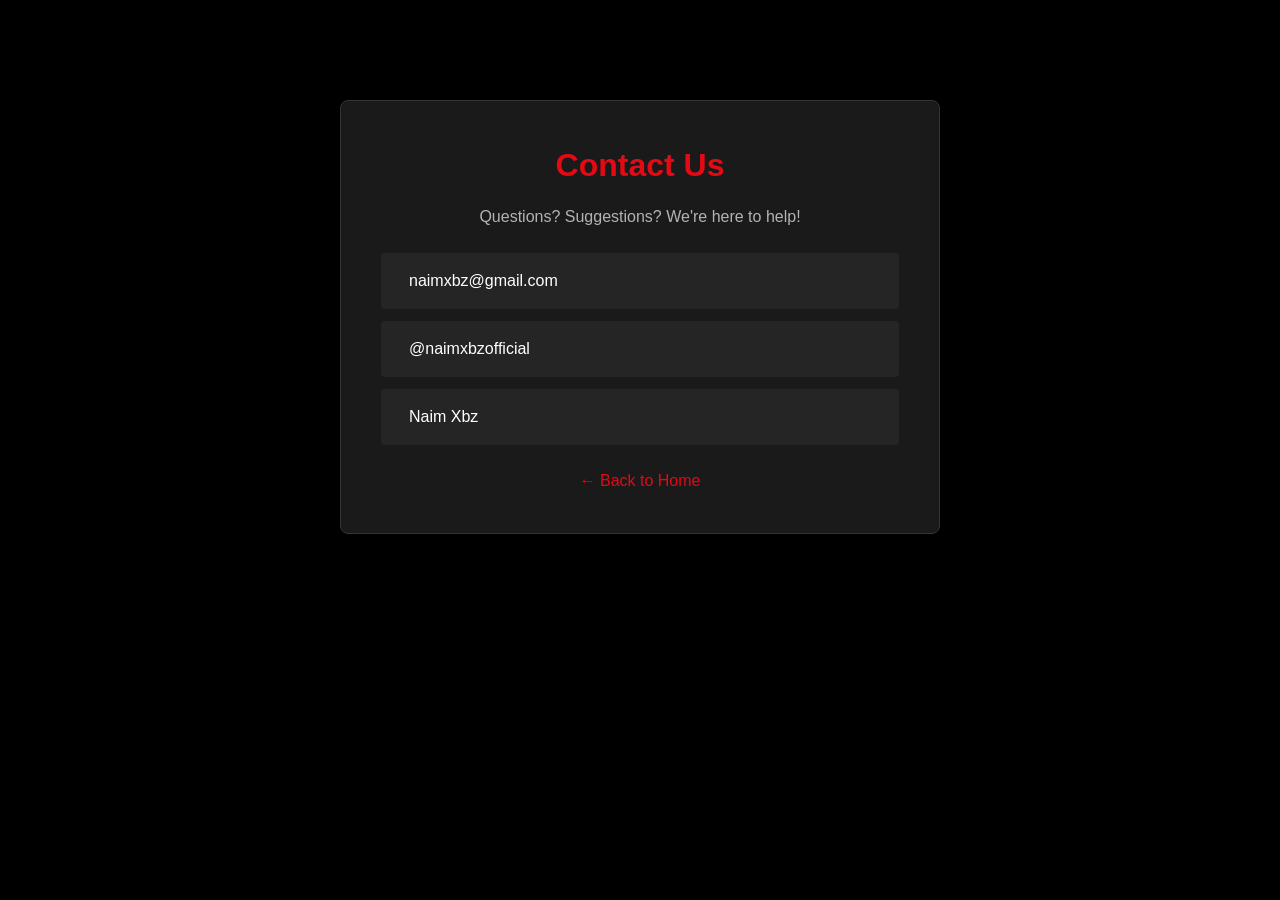
<file: pages/contact.html>
<!DOCTYPE html>
<html lang="bn">
<head>
    <meta charset="UTF-8">
    <meta name="viewport" content="width=device-width, initial-scale=1.0">
    <title>Contact Us - XBZ Prime TV</title>
    <link rel="stylesheet" href="../style.css">
    <style>
        .contact-page {
            max-width: 600px;
            margin: 100px auto 60px;
            padding: 40px;
            background: #1A1A1A;
            border-radius: 8px;
            border: 1px solid #333;
            text-align: center;
        }
        .contact-page h1 { color: #E50914; margin-bottom: 16px; }
        .contact-page p { color: #B3B3B3; margin-bottom: 24px; }
        .contact-info { display: flex; flex-direction: column; gap: 12px; }
        .contact-item {
            display: flex; align-items: center; gap: 12px;
            padding: 16px; background: #252525; border-radius: 4px;
            color: #fff;
        }
        .contact-item i { color: #E50914; font-size: 1.2rem; }
        .back-link { display: inline-block; margin-top: 24px; color: #E50914; }
    </style>
</head>
<body>
    <div class="container">
        <div class="contact-page">
            <h1>Contact Us</h1>
            <p>Questions? Suggestions? We're here to help!</p>
            <div class="contact-info">
                <div class="contact-item">
                    <i class="fas fa-envelope"></i>
                    <span>naimxbz@gmail.com</span>
                </div>
                <div class="contact-item">
                    <i class="fab fa-telegram"></i>
                    <span>@naimxbzofficial</span>
                </div>
                <div class="contact-item">
                    <i class="fab fa-facebook"></i>
                    <span>Naim Xbz</span>
                </div>
            </div>
            <a href="../index.html" class="back-link">← Back to Home</a>
        </div>
    </div>
</body>
</html>
</file>
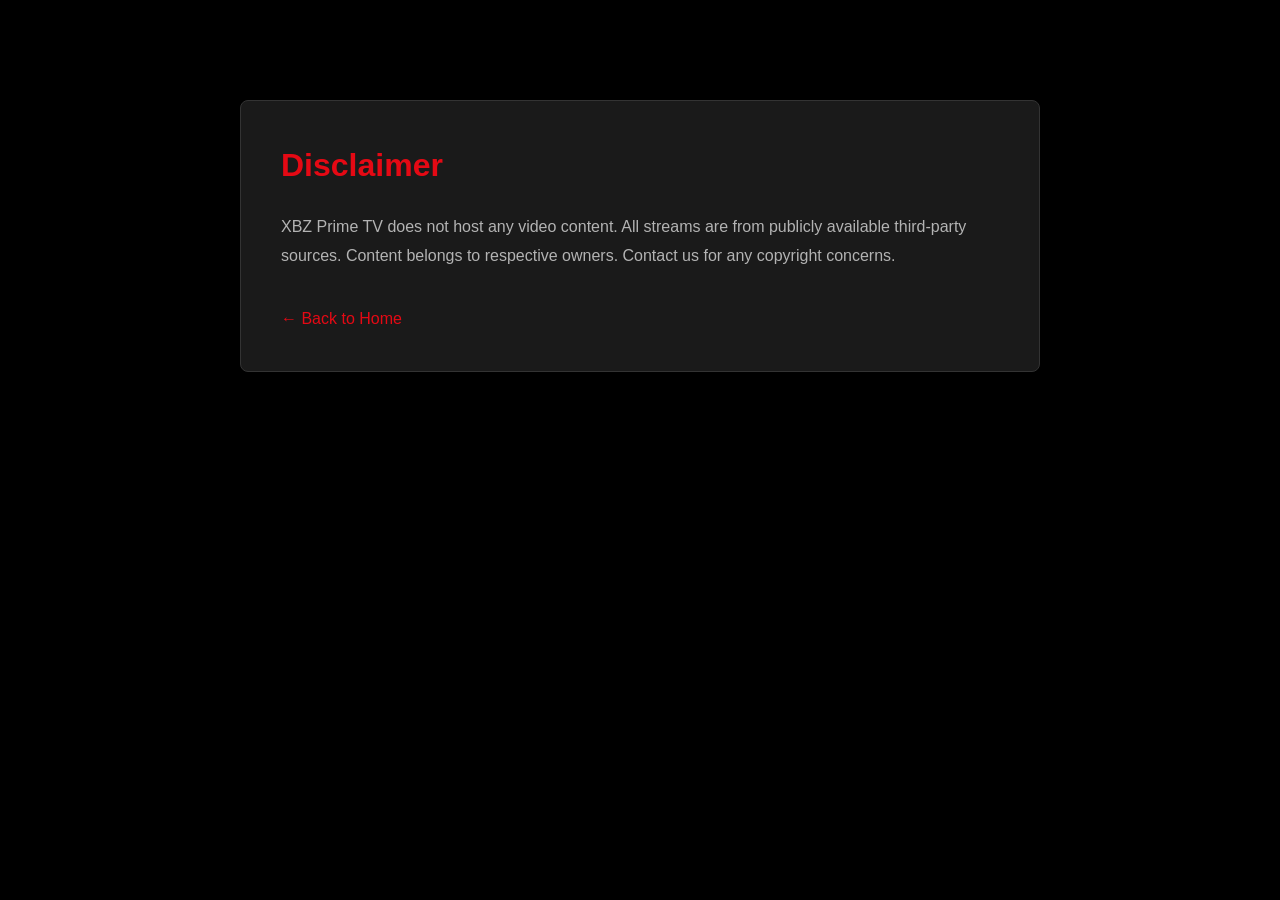
<file: pages/disclaimer.html>
<!DOCTYPE html>
<html lang="bn">
<head>
    <meta charset="UTF-8">
    <meta name="viewport" content="width=device-width, initial-scale=1.0">
    <title>Disclaimer - XBZ Prime TV</title>
    <link rel="stylesheet" href="../style.css">
    <style>
        .legal-page {
            max-width: 800px;
            margin: 100px auto 60px;
            padding: 40px;
            background: #1A1A1A;
            border-radius: 8px;
            border: 1px solid #333;
        }
        .legal-page h1 { color: #E50914; margin-bottom: 24px; }
        .legal-page p { color: #B3B3B3; margin-bottom: 12px; line-height: 1.8; }
        .back-link { display: inline-block; margin-top: 24px; color: #E50914; }
    </style>
</head>
<body>
    <div class="container">
        <div class="legal-page">
            <h1>Disclaimer</h1>
            <p>XBZ Prime TV does not host any video content. All streams are from publicly available third-party sources. Content belongs to respective owners. Contact us for any copyright concerns.</p>
            <a href="../index.html" class="back-link">← Back to Home</a>
        </div>
    </div>
</body>
</html>
</file>
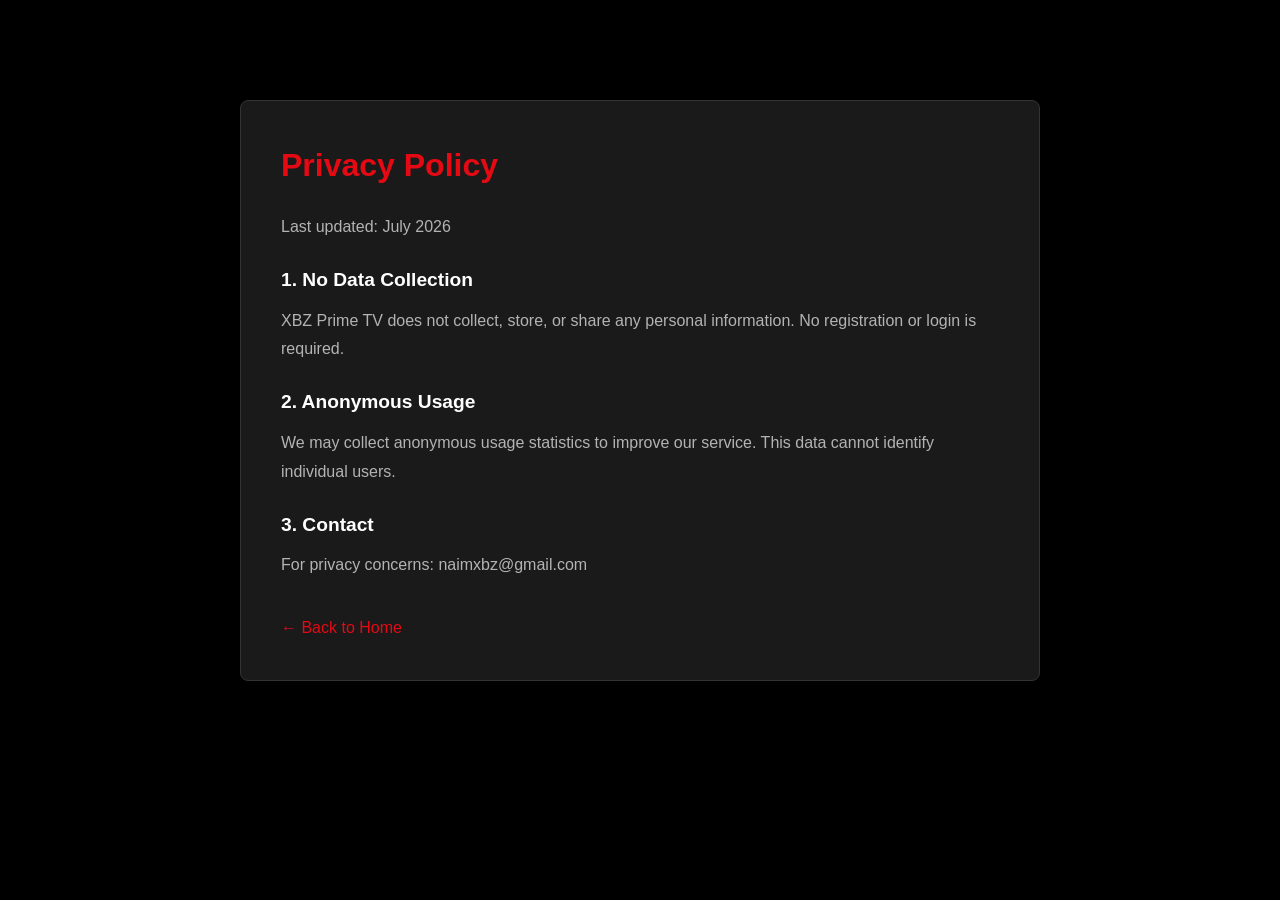
<file: pages/privacy.html>
<!DOCTYPE html>
<html lang="bn">
<head>
    <meta charset="UTF-8">
    <meta name="viewport" content="width=device-width, initial-scale=1.0">
    <title>Privacy Policy - XBZ Prime TV</title>
    <link rel="stylesheet" href="../style.css">
    <style>
        .legal-page {
            max-width: 800px;
            margin: 100px auto 60px;
            padding: 40px;
            background: #1A1A1A;
            border-radius: 8px;
            border: 1px solid #333;
        }
        .legal-page h1 { color: #E50914; margin-bottom: 24px; font-size: 2rem; }
        .legal-page h2 { color: #fff; margin: 24px 0 12px; font-size: 1.2rem; }
        .legal-page p { color: #B3B3B3; margin-bottom: 12px; line-height: 1.8; }
        .back-link { display: inline-block; margin-top: 24px; color: #E50914; }
    </style>
</head>
<body>
    <div class="container">
        <div class="legal-page">
            <h1>Privacy Policy</h1>
            <p>Last updated: July 2026</p>
            <h2>1. No Data Collection</h2>
            <p>XBZ Prime TV does not collect, store, or share any personal information. No registration or login is required.</p>
            <h2>2. Anonymous Usage</h2>
            <p>We may collect anonymous usage statistics to improve our service. This data cannot identify individual users.</p>
            <h2>3. Contact</h2>
            <p>For privacy concerns: naimxbz@gmail.com</p>
            <a href="../index.html" class="back-link">← Back to Home</a>
        </div>
    </div>
</body>
</html>
</file>
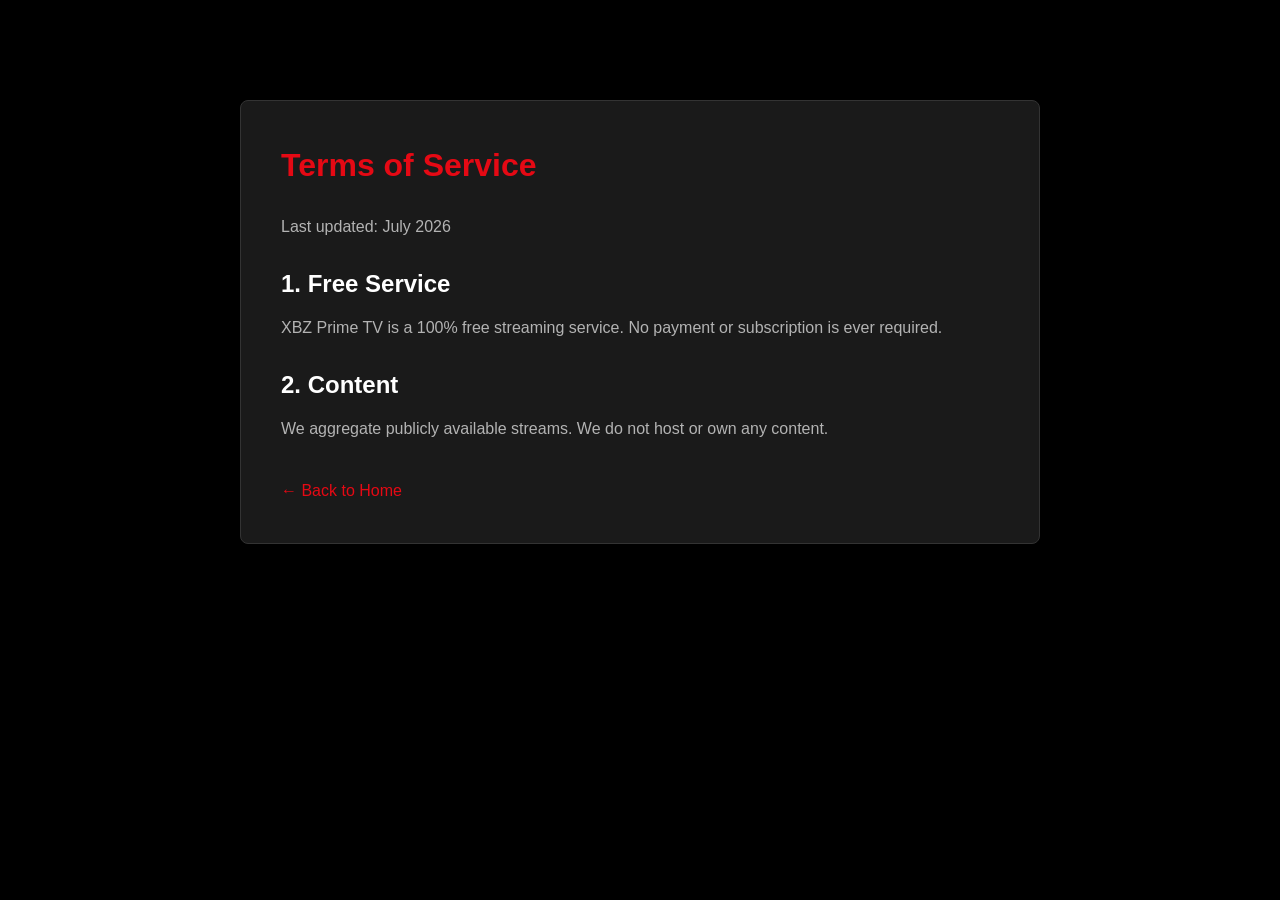
<file: pages/terms.html>
<!DOCTYPE html>
<html lang="bn">
<head>
    <meta charset="UTF-8">
    <meta name="viewport" content="width=device-width, initial-scale=1.0">
    <title>Terms of Service - XBZ Prime TV</title>
    <link rel="stylesheet" href="../style.css">
    <style>
        .legal-page {
            max-width: 800px;
            margin: 100px auto 60px;
            padding: 40px;
            background: #1A1A1A;
            border-radius: 8px;
            border: 1px solid #333;
        }
        .legal-page h1 { color: #E50914; margin-bottom: 24px; }
        .legal-page h2 { color: #fff; margin: 24px 0 12px; }
        .legal-page p { color: #B3B3B3; margin-bottom: 12px; line-height: 1.8; }
        .back-link { display: inline-block; margin-top: 24px; color: #E50914; }
    </style>
</head>
<body>
    <div class="container">
        <div class="legal-page">
            <h1>Terms of Service</h1>
            <p>Last updated: July 2026</p>
            <h2>1. Free Service</h2>
            <p>XBZ Prime TV is a 100% free streaming service. No payment or subscription is ever required.</p>
            <h2>2. Content</h2>
            <p>We aggregate publicly available streams. We do not host or own any content.</p>
            <a href="../index.html" class="back-link">← Back to Home</a>
        </div>
    </div>
</body>
</html>
</file>
<file: style.css>
/* ============================================
   XBZ Prime TV - Netflix Inspired Design
   ============================================ */

/* CSS Variables - Netflix Theme */
:root {
    /* Netflix Colors */
    --netflix-red: #E50914;
    --netflix-red-dark: #B20710;
    --netflix-red-hover: #F40612;
    --netflix-black: #000000;
    --netflix-dark: #141414;
    --netflix-card: #1A1A1A;
    --netflix-gray: #333333;
    --netflix-light-gray: #808080;
    --netflix-border: #404040;
    
    /* Functional Colors */
    --bg-primary: #000000;
    --bg-secondary: #141414;
    --bg-card: #1A1A1A;
    --bg-card-hover: #252525;
    
    --primary: #E50914;
    --primary-dark: #B20710;
    --primary-hover: #F40612;
    
    --text-primary: #FFFFFF;
    --text-secondary: #B3B3B3;
    --text-muted: #808080;
    
    --border-color: #333333;
    --border-light: #404040;
    
    --success: #46D369;
    --warning: #F5C518;
    --error: #E50914;
    
    --gradient-primary: linear-gradient(135deg, #E50914, #F40612);
    --gradient-dark: linear-gradient(180deg, rgba(0,0,0,0) 0%, rgba(0,0,0,0.8) 50%, #000000 100%);
    --gradient-hero: linear-gradient(77deg, #000000 0%, transparent 50%, #000000 100%);
    
    /* Shadows */
    --shadow-sm: 0 2px 8px rgba(0, 0, 0, 0.5);
    --shadow-md: 0 8px 24px rgba(0, 0, 0, 0.6);
    --shadow-lg: 0 16px 48px rgba(0, 0, 0, 0.7);
    --shadow-xl: 0 24px 64px rgba(0, 0, 0, 0.8);
    --shadow-glow: 0 0 30px rgba(229, 9, 20, 0.3);
    
    /* Glass */
    --glass-bg: rgba(20, 20, 20, 0.8);
    --glass-border: rgba(255, 255, 255, 0.1);
    --glass-blur: blur(20px);
    
    /* Typography */
    --font-primary: 'Inter', -apple-system, BlinkMacSystemFont, sans-serif;
    
    /* Border Radius */
    --radius-sm: 4px;
    --radius-md: 8px;
    --radius-lg: 12px;
    --radius-xl: 16px;
    --radius-full: 50%;
    
    /* Transitions */
    --transition-fast: 0.2s cubic-bezier(0.4, 0, 0.2, 1);
    --transition-normal: 0.3s cubic-bezier(0.4, 0, 0.2, 1);
    --transition-slow: 0.5s cubic-bezier(0.4, 0, 0.2, 1);
    --transition-netflix: 0.25s cubic-bezier(0.5, 0, 0.1, 1);
    
    /* Layout */
    --container-max: 1280px;
    --header-height: 70px;
}

/* Reset & Base */
*, *::before, *::after {
    margin: 0;
    padding: 0;
    box-sizing: border-box;
}

html {
    scroll-behavior: smooth;
    scroll-padding-top: 80px;
}

body {
    font-family: var(--font-primary);
    background-color: var(--bg-primary);
    color: var(--text-primary);
    line-height: 1.5;
    overflow-x: hidden;
    cursor: none;
    -webkit-font-smoothing: antialiased;
    -moz-osx-font-smoothing: grayscale;
}

a {
    text-decoration: none;
    color: inherit;
    cursor: none;
}

button {
    cursor: none;
    border: none;
    background: none;
    font-family: inherit;
    color: inherit;
}

img {
    max-width: 100%;
    height: auto;
    display: block;
}

ul {
    list-style: none;
}

.container {
    max-width: var(--container-max);
    margin: 0 auto;
    padding: 0 32px;
}

/* Netflix Red Text */
.netflix-red {
    color: var(--netflix-red);
}

/* ============================================
   Custom Cursor
   ============================================ */
.custom-cursor {
    position: fixed;
    width: 32px;
    height: 32px;
    border: 2px solid var(--netflix-red);
    border-radius: 50%;
    pointer-events: none;
    z-index: 9999;
    transform: translate(-50%, -50%);
    transition: width 0.3s, height 0.3s, border-color 0.3s;
    mix-blend-mode: normal;
}

.cursor-dot {
    position: fixed;
    width: 6px;
    height: 6px;
    background: var(--netflix-red);
    border-radius: 50%;
    pointer-events: none;
    z-index: 9999;
    transform: translate(-50%, -50%);
    transition: width 0.2s, height 0.2s;
}

.custom-cursor.hover {
    width: 50px;
    height: 50px;
    border-color: var(--netflix-red-hover);
    background: rgba(229, 9, 20, 0.1);
}

/* ============================================
   Preloader
   ============================================ */
.preloader {
    position: fixed;
    top: 0;
    left: 0;
    width: 100%;
    height: 100%;
    background: var(--bg-primary);
    display: flex;
    align-items: center;
    justify-content: center;
    z-index: 10000;
    transition: opacity 0.5s, visibility 0.5s;
}

.preloader.hidden {
    opacity: 0;
    visibility: hidden;
}

.preloader-content {
    text-align: center;
}

.preloader-logo {
    margin-bottom: 24px;
    animation: netflixPulse 2s infinite;
}

@keyframes netflixPulse {
    0%, 100% { transform: scale(1); opacity: 1; }
    50% { transform: scale(1.05); opacity: 0.8; }
}

.preloader-text {
    color: var(--text-secondary);
    font-size: 0.9rem;
    letter-spacing: 3px;
    text-transform: uppercase;
    margin-bottom: 16px;
}

.preloader-bar {
    width: 200px;
    height: 3px;
    background: var(--netflix-gray);
    border-radius: 2px;
    overflow: hidden;
    margin: 0 auto;
}

.preloader-progress {
    height: 100%;
    background: var(--netflix-red);
    border-radius: 2px;
    animation: loadingProgress 1.5s ease-in-out;
}

@keyframes loadingProgress {
    0% { width: 0%; }
    100% { width: 100%; }
}

/* ============================================
   Scroll Progress
   ============================================ */
.scroll-progress {
    position: fixed;
    top: 0;
    left: 0;
    height: 2px;
    background: var(--netflix-red);
    z-index: 1000;
    transition: width 0.1s linear;
}

/* ============================================
   Hero Background
   ============================================ */
.hero-background {
    position: absolute;
    top: 0;
    left: 0;
    width: 100%;
    height: 100vh;
    pointer-events: none;
    z-index: 0;
    overflow: hidden;
}

.hero-gradient {
    position: absolute;
    top: 0;
    left: 0;
    width: 100%;
    height: 100%;
    background: 
        radial-gradient(ellipse at 20% 50%, rgba(229, 9, 20, 0.15) 0%, transparent 50%),
        radial-gradient(ellipse at 80% 30%, rgba(229, 9, 20, 0.08) 0%, transparent 40%),
        linear-gradient(180deg, rgba(0,0,0,0.7) 0%, rgba(0,0,0,0.9) 100%);
}

/* ============================================
   Header / Navigation
   ============================================ */
.header {
    position: fixed;
    top: 0;
    left: 0;
    width: 100%;
    z-index: 1000;
    transition: background 0.4s ease;
}

.header.scrolled {
    background: rgba(0, 0, 0, 0.95);
    backdrop-filter: blur(10px);
    -webkit-backdrop-filter: blur(10px);
}

.navbar {
    padding: 12px 0;
}

.nav-wrapper {
    display: flex;
    align-items: center;
    justify-content: space-between;
    gap: 24px;
}

/* Netflix Style Logo */
.logo-netflix-style {
    display: flex;
    align-items: center;
    gap: 6px;
    font-weight: 900;
    font-size: 1.6rem;
    letter-spacing: -1px;
}

.logo-xbz {
    color: var(--netflix-red);
    font-size: 1.8rem;
}

.logo-divider {
    color: var(--netflix-gray);
    font-weight: 300;
    margin: 0 2px;
}

.logo-prime {
    color: var(--text-primary);
    font-size: 1.2rem;
    font-weight: 700;
    letter-spacing: 2px;
}

/* Nav Menu */
.nav-menu {
    display: flex;
    align-items: center;
    gap: 4px;
}

.nav-link {
    padding: 8px 14px;
    border-radius: 4px;
    color: var(--text-secondary);
    font-weight: 500;
    font-size: 0.85rem;
    transition: all var(--transition-fast);
    position: relative;
}

.nav-link:hover {
    color: var(--text-primary);
    background: rgba(255, 255, 255, 0.08);
}

.nav-link.active {
    color: var(--text-primary);
    font-weight: 600;
}

/* Nav Search */
.nav-search {
    position: relative;
    display: flex;
    align-items: center;
}

.search-icon {
    position: absolute;
    left: 12px;
    color: var(--text-muted);
    font-size: 0.9rem;
}

.search-input {
    background: rgba(255, 255, 255, 0.1);
    border: 1px solid var(--border-color);
    color: var(--text-primary);
    padding: 8px 16px 8px 36px;
    border-radius: 4px;
    font-size: 0.85rem;
    width: 200px;
    transition: all var(--transition-fast);
    outline: none;
}

.search-input:focus {
    border-color: var(--netflix-red);
    background: rgba(255, 255, 255, 0.15);
    width: 250px;
}

.search-input::placeholder {
    color: var(--text-muted);
}

/* Nav Actions */
.nav-actions {
    display: flex;
    align-items: center;
    gap: 12px;
}

/* Netflix Button */
.btn-netflix {
    background: var(--netflix-red);
    color: #FFFFFF;
    font-weight: 600;
    border-radius: 4px;
    padding: 10px 24px;
    transition: all var(--transition-netflix);
    position: relative;
    overflow: hidden;
}

.btn-netflix:hover {
    background: var(--netflix-red-hover);
    transform: scale(1.02);
    box-shadow: 0 4px 16px rgba(229, 9, 20, 0.4);
}

.btn-netflix:active {
    transform: scale(0.98);
}

.btn-netflix-dark {
    background: rgba(109, 109, 110, 0.4);
    color: #FFFFFF;
    font-weight: 600;
    border-radius: 4px;
    padding: 10px 24px;
    transition: all var(--transition-netflix);
}

.btn-netflix-dark:hover {
    background: rgba(109, 109, 110, 0.6);
    transform: scale(1.02);
}

.btn-sm {
    padding: 8px 18px;
    font-size: 0.85rem;
}

.btn-lg {
    padding: 14px 32px;
    font-size: 1.05rem;
}

.btn-xl {
    padding: 18px 40px;
    font-size: 1.1rem;
}

/* Hamburger */
.hamburger {
    display: none;
    flex-direction: column;
    gap: 5px;
    padding: 8px;
    z-index: 1001;
}

.hamburger span {
    width: 24px;
    height: 2px;
    background: var(--text-primary);
    transition: all var(--transition-normal);
    border-radius: 1px;
}

.hamburger.active span:nth-child(1) {
    transform: rotate(45deg) translate(5px, 5px);
}

.hamburger.active span:nth-child(2) {
    opacity: 0;
}

.hamburger.active span:nth-child(3) {
    transform: rotate(-45deg) translate(5px, -5px);
}

/* ============================================
   Hero Section
   ============================================ */
.hero {
    position: relative;
    padding: 140px 0 80px;
    min-height: 100vh;
    display: flex;
    align-items: center;
    z-index: 1;
}

.hero-grid {
    display: grid;
    grid-template-columns: 1fr 1fr;
    gap: 60px;
    align-items: center;
}

.hero-content {
    position: relative;
    z-index: 2;
}

.hero-badge {
    display: inline-flex;
    align-items: center;
    gap: 8px;
    background: rgba(229, 9, 20, 0.15);
    border: 1px solid rgba(229, 9, 20, 0.3);
    padding: 6px 16px;
    border-radius: 4px;
    font-size: 0.8rem;
    font-weight: 600;
    text-transform: uppercase;
    letter-spacing: 2px;
    margin-bottom: 20px;
    color: var(--netflix-red);
}

.live-dot {
    width: 8px;
    height: 8px;
    background: var(--netflix-red);
    border-radius: 50%;
    animation: livePulse 2s infinite;
}

@keyframes livePulse {
    0% { box-shadow: 0 0 0 0 rgba(229, 9, 20, 0.7); }
    70% { box-shadow: 0 0 0 12px rgba(229, 9, 20, 0); }
    100% { box-shadow: 0 0 0 0 rgba(229, 9, 20, 0); }
}

.hero-title {
    font-size: 3.5rem;
    font-weight: 900;
    line-height: 1.15;
    margin-bottom: 16px;
    letter-spacing: -0.5px;
}

.hero-title-sub {
    font-size: 2rem;
    font-weight: 700;
    color: var(--text-secondary);
    display: block;
    margin-top: 8px;
}

.hero-description {
    font-size: 1.1rem;
    color: var(--text-secondary);
    margin-bottom: 28px;
    max-width: 500px;
    line-height: 1.6;
}

.hero-buttons {
    display: flex;
    gap: 12px;
    margin-bottom: 40px;
    flex-wrap: wrap;
}

.hero-buttons .btn {
    display: inline-flex;
    align-items: center;
    gap: 8px;
}

.hero-stats {
    display: flex;
    gap: 32px;
    flex-wrap: wrap;
}

.stat-item {
    text-align: left;
}

.stat-number {
    font-size: 2rem;
    font-weight: 900;
    color: var(--text-primary);
    display: inline;
}

.stat-plus {
    font-size: 1.3rem;
    font-weight: 700;
    color: var(--netflix-red);
}

.stat-label {
    display: block;
    font-size: 0.8rem;
    color: var(--text-muted);
    text-transform: uppercase;
    letter-spacing: 1px;
    margin-top: 4px;
}

/* Phone Mockup */
.hero-visual {
    display: flex;
    justify-content: center;
    position: relative;
}

.phone-mockup-wrapper {
    position: relative;
}

.phone-mockup {
    position: relative;
    z-index: 2;
    animation: floatPhone 6s ease-in-out infinite;
}

@keyframes floatPhone {
    0%, 100% { transform: translateY(0) rotateY(-3deg); }
    50% { transform: translateY(-15px) rotateY(-1deg); }
}

.phone-frame {
    width: 280px;
    background: #1A1A1A;
    border-radius: 36px;
    padding: 10px;
    border: 2px solid #333;
    box-shadow: 
        0 40px 80px rgba(0, 0, 0, 0.6),
        0 0 0 1px rgba(255, 255, 255, 0.05);
    position: relative;
}

.phone-notch {
    position: absolute;
    top: 10px;
    left: 50%;
    transform: translateX(-50%);
    width: 100px;
    height: 22px;
    background: #1A1A1A;
    border-radius: 0 0 16px 16px;
    z-index: 3;
}

.phone-screen {
    border-radius: 28px;
    overflow: hidden;
    background: #000;
}

.phone-screen img {
    width: 100%;
    display: block;
}

.phone-slide-content {
    position: relative;
}

.phone-fallback {
    width: 100%;
    height: 500px;
    display: flex;
    align-items: center;
    justify-content: center;
    background: linear-gradient(135deg, #1A1A1A, #2A2A2A);
}

.fallback-channel {
    text-align: center;
    color: var(--netflix-red);
}

.fallback-channel i {
    font-size: 3rem;
    display: block;
    margin-bottom: 12px;
}

.fallback-channel span {
    font-size: 1rem;
    font-weight: 700;
    letter-spacing: 2px;
}

.phone-reflection {
    position: absolute;
    top: 0;
    left: 0;
    width: 100%;
    height: 100%;
    background: linear-gradient(
        135deg,
        rgba(255, 255, 255, 0.1) 0%,
        transparent 40%
    );
    border-radius: 36px;
    pointer-events: none;
}

.phone-glow {
    position: absolute;
    top: 50%;
    left: 50%;
    transform: translate(-50%, -50%);
    width: 320px;
    height: 320px;
    background: radial-gradient(circle, rgba(229, 9, 20, 0.15), transparent);
    border-radius: 50%;
    pointer-events: none;
    z-index: -1;
}

/* Floating Cards */
.floating-cards {
    position: absolute;
    top: 0;
    left: 0;
    width: 100%;
    height: 100%;
    pointer-events: none;
    z-index: 3;
}

.float-card {
    position: absolute;
    background: var(--bg-card);
    border-radius: 8px;
    overflow: hidden;
    box-shadow: var(--shadow-lg);
    animation: floatCard 8s ease-in-out infinite;
    border: 1px solid var(--border-color);
}

.float-card img {
    width: 120px;
    height: 70px;
    object-fit: cover;
}

.fc-content {
    padding: 8px;
}

.fc-live, .fc-new {
    font-size: 0.6rem;
    font-weight: 700;
    padding: 2px 6px;
    border-radius: 2px;
    display: inline-block;
    margin-bottom: 4px;
}

.fc-live {
    background: var(--netflix-red);
    color: white;
}

.fc-new {
    background: var(--text-primary);
    color: black;
}

.fc-content span:last-child {
    display: block;
    font-size: 0.7rem;
    font-weight: 600;
    color: var(--text-secondary);
}

.fc-1 {
    top: 8%;
    right: -40px;
    animation-delay: 0s;
}

.fc-2 {
    bottom: 15%;
    left: -50px;
    animation-delay: -4s;
}

@keyframes floatCard {
    0%, 100% { transform: translateY(0); }
    50% { transform: translateY(-12px); }
}

/* ============================================
   Category Row (Netflix Style)
   ============================================ */
.category-row {
    padding: 40px 0;
    background: var(--bg-primary);
}

.row-title {
    font-size: 1.4rem;
    font-weight: 700;
    margin-bottom: 16px;
    display: flex;
    align-items: center;
    gap: 10px;
}

.row-title i {
    color: var(--netflix-red);
}

.row-slider {
    overflow-x: auto;
    -webkit-overflow-scrolling: touch;
    scrollbar-width: none;
}

.row-slider::-webkit-scrollbar {
    display: none;
}

.row-track {
    display: flex;
    gap: 12px;
    padding-bottom: 8px;
}

.row-item {
    flex-shrink: 0;
    width: 200px;
    cursor: pointer;
    transition: transform var(--transition-netflix);
}

.row-item:hover {
    transform: scale(1.05);
}

.row-item-img {
    position: relative;
    width: 200px;
    height: 280px;
    background: var(--bg-card);
    border-radius: 4px;
    overflow: hidden;
    display: flex;
    align-items: center;
    justify-content: center;
    margin-bottom: 8px;
}

.row-item-img img {
    width: 100%;
    height: 100%;
    object-fit: cover;
}

.row-item-number {
    position: absolute;
    bottom: 8px;
    left: 8px;
    font-size: 3rem;
    font-weight: 900;
    color: var(--text-primary);
    text-shadow: 2px 2px 4px rgba(0,0,0,0.8);
    line-height: 1;
}

.row-item-title {
    font-size: 0.85rem;
    font-weight: 500;
    color: var(--text-secondary);
}

/* ============================================
   Section Common Styles
   ============================================ */
section {
    padding: 80px 0;
    position: relative;
}

.section-header {
    margin-bottom: 48px;
}

.section-title {
    font-size: 2.5rem;
    font-weight: 800;
    margin-bottom: 12px;
    letter-spacing: -0.5px;
}

.section-description {
    color: var(--text-secondary);
    font-size: 1.05rem;
    max-width: 600px;
}

/* ============================================
   Features Section
   ============================================ */
.features {
    background: var(--bg-primary);
}

.features-grid {
    display: grid;
    grid-template-columns: repeat(auto-fit, minmax(280px, 1fr));
    gap: 16px;
}

.feature-card {
    background: var(--bg-card);
    border: 1px solid var(--border-color);
    border-radius: var(--radius-md);
    padding: 28px 24px;
    transition: all var(--transition-netflix);
    position: relative;
    overflow: hidden;
}

.feature-card::before {
    content: '';
    position: absolute;
    top: 0;
    left: -100%;
    width: 100%;
    height: 100%;
    background: linear-gradient(90deg, transparent, rgba(229, 9, 20, 0.05), transparent);
    transition: left 0.5s ease;
}

.feature-card:hover {
    border-color: var(--netflix-red);
    transform: translateY(-4px);
    box-shadow: var(--shadow-lg);
}

.feature-card:hover::before {
    left: 100%;
}

.feature-icon {
    font-size: 2rem;
    color: var(--netflix-red);
    margin-bottom: 16px;
}

.feature-card h3 {
    font-size: 1.1rem;
    font-weight: 700;
    margin-bottom: 6px;
}

.feature-card p {
    color: var(--text-secondary);
    font-size: 0.85rem;
}

/* ============================================
   Channels Section
   ============================================ */
.channels {
    background: var(--bg-secondary);
}

.channels-grid {
    display: grid;
    grid-template-columns: repeat(auto-fill, minmax(160px, 1fr));
    gap: 12px;
    margin-bottom: 32px;
}

.channel-card {
    background: var(--bg-card);
    border: 1px solid var(--border-color);
    border-radius: var(--radius-md);
    padding: 20px 16px;
    text-align: center;
    transition: all var(--transition-netflix);
    cursor: pointer;
}

.channel-card:hover {
    border-color: var(--netflix-red);
    transform: translateY(-4px);
    box-shadow: var(--shadow-lg);
}

.channel-logo {
    width: 60px;
    height: 60px;
    margin: 0 auto 12px;
    border-radius: var(--radius-md);
    background: var(--bg-card-hover);
    display: flex;
    align-items: center;
    justify-content: center;
    overflow: hidden;
}

.channel-logo img {
    width: 100%;
    height: 100%;
    object-fit: contain;
}

.channel-fallback {
    font-weight: 700;
    color: var(--netflix-red);
    font-size: 0.85rem;
    letter-spacing: 1px;
}

.channel-card > span {
    font-size: 0.85rem;
    font-weight: 500;
    color: var(--text-secondary);
}

/* ============================================
   Categories Section
   ============================================ */
.categories {
    background: var(--bg-primary);
}

.categories-grid {
    display: grid;
    grid-template-columns: repeat(auto-fit, minmax(180px, 1fr));
    gap: 12px;
}

.category-card {
    position: relative;
    height: 180px;
    border-radius: var(--radius-md);
    overflow: hidden;
    cursor: pointer;
    transition: all var(--transition-netflix);
    background: var(--bg-card);
    border: 1px solid var(--border-color);
}

.category-card:hover {
    transform: scale(1.03);
    border-color: var(--netflix-red);
    box-shadow: var(--shadow-lg);
}

.category-card:hover .category-overlay {
    background: rgba(0, 0, 0, 0.7);
}

.category-img {
    position: absolute;
    inset: 0;
    display: flex;
    align-items: center;
    justify-content: center;
    font-size: 3rem;
    color: var(--netflix-red);
    opacity: 0.6;
}

.category-overlay {
    position: absolute;
    inset: 0;
    background: rgba(0, 0, 0, 0.4);
    display: flex;
    flex-direction: column;
    align-items: center;
    justify-content: flex-end;
    padding: 16px;
    transition: background var(--transition-normal);
}

.category-overlay h3 {
    font-weight: 700;
    font-size: 1.1rem;
    color: white;
}

.category-overlay span {
    font-size: 0.8rem;
    color: var(--text-secondary);
}

/* ============================================
   Why Choose Section
   ============================================ */
.why-choose {
    background: var(--bg-secondary);
}

.why-choose-grid {
    display: grid;
    grid-template-columns: 1fr 1fr;
    gap: 60px;
    align-items: center;
}

.checklist {
    display: flex;
    flex-direction: column;
    gap: 20px;
    margin-top: 32px;
}

.checklist li {
    display: flex;
    gap: 14px;
    align-items: flex-start;
}

.checklist li i {
    color: var(--netflix-red);
    font-size: 1.2rem;
    margin-top: 2px;
    flex-shrink: 0;
}

.checklist li strong {
    display: block;
    font-weight: 700;
    margin-bottom: 2px;
}

.checklist li p {
    color: var(--text-secondary);
    font-size: 0.85rem;
}

/* TV Mockup */
.tv-mockup {
    display: flex;
    flex-direction: column;
    align-items: center;
}

.tv-screen {
    width: 350px;
    height: 220px;
    background: var(--bg-card);
    border: 3px solid var(--border-color);
    border-radius: 12px;
    display: flex;
    align-items: center;
    justify-content: center;
    box-shadow: var(--shadow-xl);
    position: relative;
    overflow: hidden;
}

.tv-content {
    text-align: center;
    color: var(--netflix-red);
}

.tv-content i {
    font-size: 3rem;
    display: block;
    margin-bottom: 8px;
    animation: playPulse 2s infinite;
}

@keyframes playPulse {
    0%, 100% { opacity: 1; }
    50% { opacity: 0.5; }
}

.tv-content span {
    font-size: 0.9rem;
    color: var(--text-secondary);
}

.tv-stand {
    width: 100px;
    height: 30px;
    background: var(--netflix-gray);
    border-radius: 4px;
    margin-top: -2px;
    position: relative;
}

.tv-stand::after {
    content: '';
    position: absolute;
    bottom: -20px;
    left: 50%;
    transform: translateX(-50%);
    width: 180px;
    height: 20px;
    background: var(--netflix-gray);
    border-radius: 4px;
}

/* ============================================
   Screenshots Gallery
   ============================================ */
.screenshots {
    background: var(--bg-primary);
}

.screenshots-gallery {
    display: grid;
    grid-template-columns: repeat(auto-fit, minmax(220px, 1fr));
    gap: 16px;
}

.gallery-item {
    position: relative;
    border-radius: var(--radius-md);
    overflow: hidden;
    cursor: pointer;
    transition: all var(--transition-netflix);
    border: 1px solid var(--border-color);
}

.gallery-item:hover {
    transform: scale(1.03);
    border-color: var(--netflix-red);
}

.gallery-item img {
    width: 100%;
    height: 400px;
    object-fit: cover;
    transition: transform var(--transition-slow);
}

.gallery-item:hover img {
    transform: scale(1.08);
}

.gallery-overlay {
    position: absolute;
    inset: 0;
    background: rgba(0, 0, 0, 0.6);
    display: flex;
    align-items: center;
    justify-content: center;
    opacity: 0;
    transition: opacity var(--transition-normal);
}

.gallery-overlay i {
    font-size: 2.5rem;
    color: white;
}

.gallery-item:hover .gallery-overlay {
    opacity: 1;
}

/* Lightbox */
.lightbox {
    display: none;
    position: fixed;
    top: 0;
    left: 0;
    width: 100%;
    height: 100%;
    background: rgba(0, 0, 0, 0.95);
    z-index: 10000;
    align-items: center;
    justify-content: center;
}

.lightbox.active {
    display: flex;
}

.lightbox-close {
    position: absolute;
    top: 20px;
    right: 40px;
    font-size: 3rem;
    color: white;
    cursor: pointer;
}

.lightbox-content {
    max-width: 90%;
    max-height: 90vh;
    object-fit: contain;
    border-radius: 4px;
}

/* ============================================
   Statistics Section
   ============================================ */
.statistics {
    background: var(--bg-secondary);
}

.stats-grid {
    display: grid;
    grid-template-columns: repeat(auto-fit, minmax(200px, 1fr));
    gap: 20px;
}

.stat-card {
    background: var(--bg-card);
    border: 1px solid var(--border-color);
    border-radius: var(--radius-md);
    padding: 32px 24px;
    text-align: center;
    transition: all var(--transition-netflix);
}

.stat-card:hover {
    border-color: var(--netflix-red);
    transform: translateY(-4px);
}

.stat-value {
    font-size: 3rem;
    font-weight: 900;
    color: var(--text-primary);
    display: block;
    margin-bottom: 8px;
}

.stat-suffix {
    font-size: 1.5rem;
    color: var(--netflix-red);
}

.stat-label {
    color: var(--text-secondary);
    font-size: 0.9rem;
    text-transform: uppercase;
    letter-spacing: 1px;
}

/* ============================================
   Reviews Section
   ============================================ */
.reviews {
    background: var(--bg-primary);
}

.reviewSwiper {
    padding: 20px 0 50px;
}

.review-card {
    background: var(--bg-card);
    border: 1px solid var(--border-color);
    border-radius: var(--radius-md);
    padding: 32px;
    transition: all var(--transition-netflix);
}

.review-card:hover {
    border-color: var(--netflix-red);
}

.review-stars {
    font-size: 1.2rem;
    margin-bottom: 16px;
}

.review-card > p {
    font-size: 1rem;
    color: var(--text-secondary);
    margin-bottom: 20px;
    font-style: italic;
    line-height: 1.6;
}

.review-author {
    display: flex;
    align-items: center;
    gap: 12px;
}

.review-avatar {
    width: 44px;
    height: 44px;
    border-radius: 50%;
    background: var(--netflix-red);
    color: white;
    display: flex;
    align-items: center;
    justify-content: center;
    font-weight: 700;
    font-size: 1.1rem;
}

.review-author strong {
    display: block;
    font-size: 0.9rem;
}

.review-author span {
    font-size: 0.8rem;
    color: var(--text-muted);
}

/* ============================================
   FAQ Section
   ============================================ */
.faq {
    background: var(--bg-secondary);
}

.faq-list {
    max-width: 800px;
    margin: 0 auto;
}

.faq-item {
    border-bottom: 1px solid var(--border-color);
}

.faq-question {
    width: 100%;
    padding: 20px 0;
    display: flex;
    justify-content: space-between;
    align-items: center;
    font-size: 1.1rem;
    font-weight: 600;
    color: var(--text-primary);
    transition: color var(--transition-fast);
}

.faq-question:hover {
    color: var(--netflix-red);
}

.faq-question i {
    transition: transform var(--transition-normal);
    color: var(--text-muted);
    font-size: 0.9rem;
}

.faq-item.active .faq-question i {
    transform: rotate(45deg);
    color: var(--netflix-red);
}

.faq-answer {
    max-height: 0;
    overflow: hidden;
    transition: max-height 0.4s ease, padding 0.4s ease;
}

.faq-item.active .faq-answer {
    max-height: 200px;
    padding-bottom: 20px;
}

.faq-answer p {
    color: var(--text-secondary);
}

/* ============================================
   Download Section
   ============================================ */
.download {
    background: var(--bg-primary);
}

.download-card {
    background: linear-gradient(135deg, #1A1A1A 0%, #0A0A0A 100%);
    border: 1px solid var(--border-color);
    border-radius: var(--radius-lg);
    padding: 60px 40px;
    text-align: center;
    position: relative;
    overflow: hidden;
}

.download-card::before {
    content: '';
    position: absolute;
    top: 0;
    left: 0;
    width: 100%;
    height: 4px;
    background: var(--netflix-red);
}

.download-content h2 {
    font-size: 2.2rem;
    font-weight: 800;
    margin-bottom: 12px;
}

.download-content p {
    color: var(--text-secondary);
    margin-bottom: 32px;
}

.download-buttons {
    display: flex;
    gap: 16px;
    justify-content: center;
    flex-wrap: wrap;
    margin-bottom: 24px;
}

.download-buttons .btn div {
    text-align: left;
    line-height: 1.2;
}

.download-buttons .btn small {
    font-size: 0.65rem;
    opacity: 0.8;
    display: block;
    text-transform: uppercase;
    letter-spacing: 1px;
}

.download-meta {
    display: flex;
    gap: 8px;
    justify-content: center;
    color: var(--text-muted);
    font-size: 0.85rem;
}

/* ============================================
   Footer
   ============================================ */
.footer {
    background: var(--bg-secondary);
    border-top: 1px solid var(--border-color);
    padding: 60px 0 20px;
}

.footer-grid {
    display: grid;
    grid-template-columns: 2fr 1fr 1fr 1fr;
    gap: 40px;
    margin-bottom: 40px;
}

.footer-logo {
    display: flex;
    align-items: center;
    gap: 4px;
    margin-bottom: 16px;
    font-weight: 900;
    font-size: 1.3rem;
}

.footer-logo .logo-xbz {
    color: var(--netflix-red);
}

.footer-logo .logo-prime {
    color: var(--text-primary);
    font-size: 1rem;
    letter-spacing: 2px;
}

.footer-about p {
    color: var(--text-secondary);
    font-size: 0.85rem;
    margin-bottom: 20px;
    line-height: 1.6;
}

.social-links {
    display: flex;
    gap: 12px;
}

.social-links a {
    width: 40px;
    height: 40px;
    border-radius: 50%;
    background: var(--bg-card);
    display: flex;
    align-items: center;
    justify-content: center;
    color: var(--text-secondary);
    transition: all var(--transition-fast);
    border: 1px solid var(--border-color);
    font-size: 0.9rem;
}

.social-links a:hover {
    color: white;
    background: var(--netflix-red);
    border-color: var(--netflix-red);
}

.footer-links h3 {
    font-weight: 700;
    margin-bottom: 16px;
    font-size: 0.95rem;
}

.footer-links ul {
    display: flex;
    flex-direction: column;
    gap: 10px;
}

.footer-links a {
    color: var(--text-secondary);
    font-size: 0.85rem;
    transition: color var(--transition-fast);
}

.footer-links a:hover {
    color: var(--netflix-red);
}

.footer-bottom {
    text-align: center;
    padding-top: 20px;
    border-top: 1px solid var(--border-color);
    color: var(--text-muted);
    font-size: 0.8rem;
}

/* ============================================
   Back to Top
   ============================================ */
.back-to-top {
    position: fixed;
    bottom: 30px;
    right: 30px;
    width: 44px;
    height: 44px;
    background: var(--netflix-red);
    border-radius: 50%;
    display: flex;
    align-items: center;
    justify-content: center;
    color: white;
    font-size: 1rem;
    z-index: 99;
    opacity: 0;
    visibility: hidden;
    transform: translateY(20px);
    transition: all var(--transition-normal);
    box-shadow: 0 4px 16px rgba(229, 9, 20, 0.4);
}

.back-to-top.visible {
    opacity: 1;
    visibility: visible;
    transform: translateY(0);
}

.back-to-top:hover {
    background: var(--netflix-red-hover);
    transform: translateY(-4px);
}

/* ============================================
   Floating Download
   ============================================ */
.floating-download {
    position: fixed;
    bottom: 30px;
    left: 50%;
    transform: translateX(-50%);
    z-index: 98;
    opacity: 0;
    visibility: hidden;
    transition: all var(--transition-normal);
}

.floating-download.visible {
    opacity: 1;
    visibility: visible;
}

.floating-download .btn {
    box-shadow: 0 8px 32px rgba(229, 9, 20, 0.4);
    padding: 14px 28px;
    font-weight: 600;
}

/* ============================================
   Responsive Design
   ============================================ */
@media (max-width: 1024px) {
    .hero-grid {
        grid-template-columns: 1fr;
        text-align: center;
    }
    
    .hero-description {
        max-width: 100%;
        margin-left: auto;
        margin-right: auto;
    }
    
    .hero-buttons {
        justify-content: center;
    }
    
    .hero-stats {
        justify-content: center;
    }
    
    .stat-item {
        text-align: center;
    }
    
    .why-choose-grid {
        grid-template-columns: 1fr;
    }
    
    .footer-grid {
        grid-template-columns: 1fr 1fr;
    }
    
    .nav-search {
        display: none;
    }
}

@media (max-width: 768px) {
    .nav-menu {
        position: fixed;
        top: 0;
        right: -100%;
        width: 280px;
        height: 100vh;
        background: rgba(0, 0, 0, 0.98);
        flex-direction: column;
        padding: 80px 24px 40px;
        transition: right var(--transition-normal);
        border-left: 1px solid var(--border-color);
        z-index: 999;
        backdrop-filter: blur(20px);
    }
    
    .nav-menu.active {
        right: 0;
    }
    
    .hamburger {
        display: flex;
    }
    
    .hero-title {
        font-size: 2.5rem;
    }
    
    .hero-title-sub {
        font-size: 1.4rem;
    }
    
    .section-title {
        font-size: 1.8rem;
    }
    
    .phone-frame {
        width: 240px;
    }
    
    .features-grid {
        grid-template-columns: repeat(auto-fit, minmax(150px, 1fr));
    }
    
    .footer-grid {
        grid-template-columns: 1fr;
    }
    
    .download-buttons {
        flex-direction: column;
        align-items: center;
    }
    
    .floating-cards {
        display: none;
    }
}

@media (max-width: 480px) {
    .container {
        padding: 0 16px;
    }
    
    .hero-title {
        font-size: 2rem;
    }
    
    .hero-buttons {
        flex-direction: column;
    }
    
    .hero-buttons .btn {
        width: 100%;
        justify-content: center;
    }
    
    .hero-stats {
        flex-direction: column;
        gap: 16px;
    }
    
    .stats-grid {
        grid-template-columns: 1fr 1fr;
    }
    
    .categories-grid {
        grid-template-columns: repeat(2, 1fr);
    }
    
    .row-item {
        width: 140px;
    }
    
    .row-item-img {
        width: 140px;
        height: 200px;
    }
}
</file>
